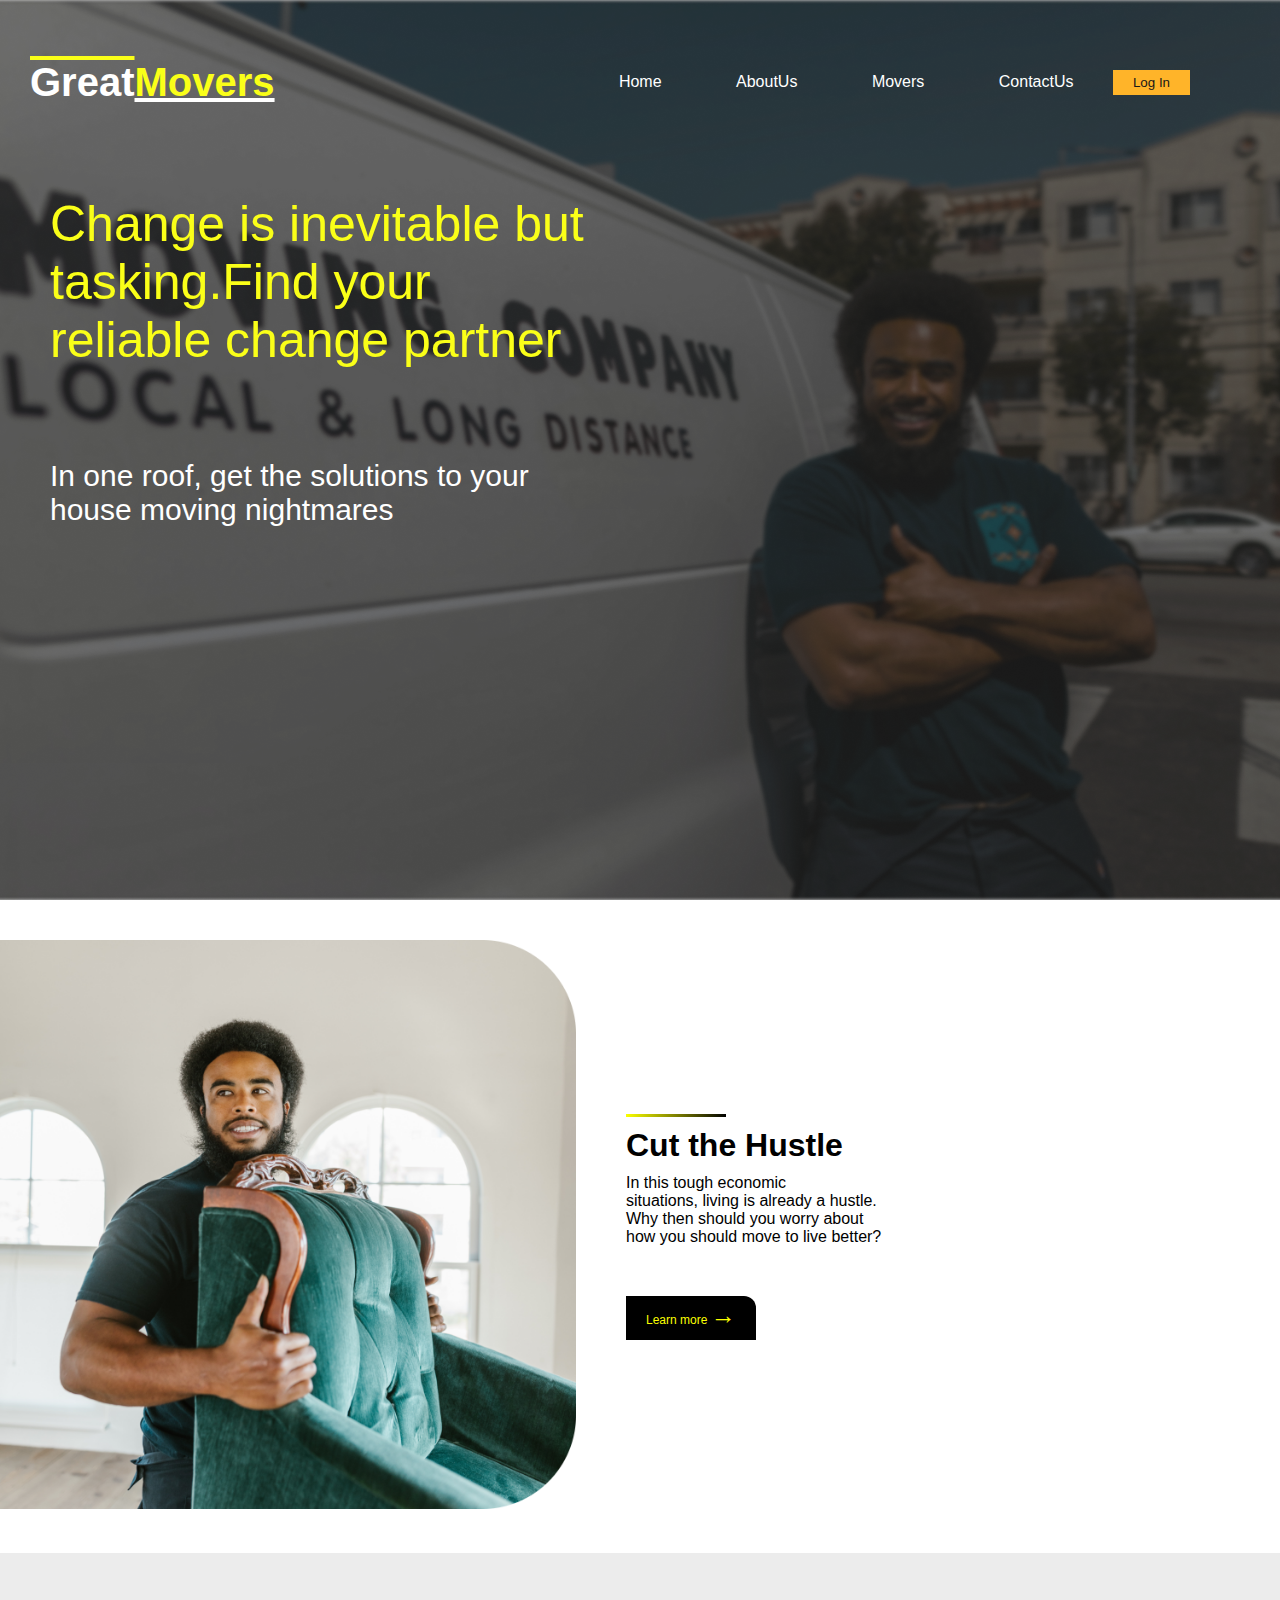
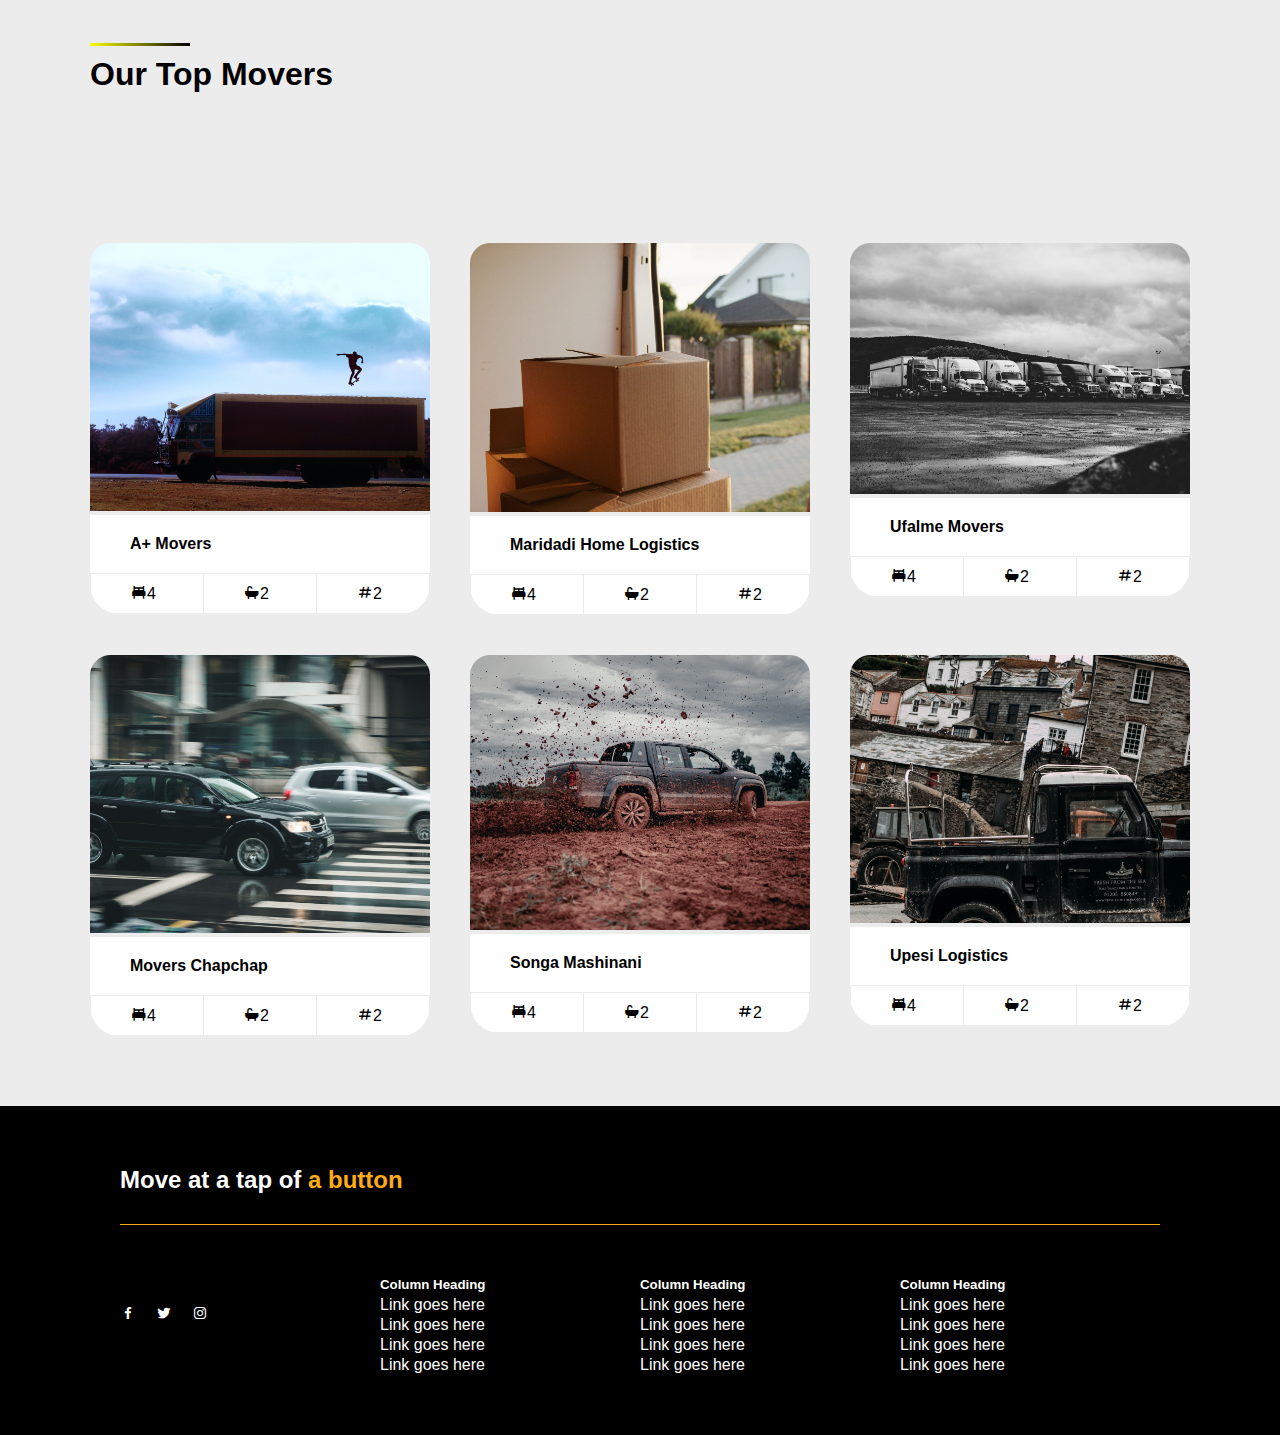
<file: index.html>
<!DOCTYPE html>
<html lang="en">
<head>
    <meta charset="UTF-8">
    <meta http-equiv="X-UA-Compatible" content="IE=edge">
    <meta name="viewport" content="width=device-width, initial-scale=1.0">
    <title>Great Movers</title>
    <!-- link to my css -->

    <link rel="stylesheet" href="./assets/css/styles.css" type="text/css">

    <!-- link to boxicons -->

    <link href='https://unpkg.com/boxicons@2.1.2/css/boxicons.min.css' rel='stylesheet'>

</head>

<body>
    <!-- HeroSection  -->

    <section class="HeroSection">

        <div class="navbar">
              
            <h1 id="yellow"><span id="white">Great</span><span id="move">Movers</span></h1>

                <div class="links">

                    <ul class="line" >
                        <li><a href="#">Home</a></li>
                        <li><a href="movers.html" target="_self">AboutUs</a></li>
                        <li><a href="movers.html" target="_self">Movers</a></li>
                        <li><a href="#Footer">ContactUs</a></li>
                        <button class="navbutton">Log In</button>
                    </ul>
                     
                </div>
              
        </div>

        <div class="HeroText">

            <p  id="yellow">
                Change is inevitable but<br>tasking.Find your<br>reliable change partner
            </p>

            <p class="small"id="white">
                In one roof, get the solutions to your<br>house moving nightmares
            </p>

        </div>

    </section>

    <!-- SecondSection -->

    <div class="SecondSection">

        <div class="firstimg">
            <img src="./assets/images/moving2 1.png">
        </div>

        <div class="text1">
            <hr>

            <h1>Cut the Hustle</h1>

            <p>In this tough economic<br>situations, living is already a hustle.<br>Why then should you worry about<br>how you should move to live better? </p>

            <button><span id="yellow">Learn more <span class="size" >&#8594</span> </span></button>
        </div>

    </div>

    <!--ThirdSection  -->

    <div class="ThirdSection" id="ThirdSection">

        <hr>

        <h1>Our Top Movers</h1>

          <div class="allimages">

               <div class="img">

                  <img src="./assets/images/ehem 1.png"> 

                   <h4>A+ Movers</h4>

                   <table>
                   
                      <tr>

                       <td><i class='bx bxs-bed'></i>4</td>
                       
                       <td><i class='bx bxs-bath' ></i>2</td>

                       <td><i class='bx bx-hash'></i>2</td>

                       
                       
                      </tr>

                   </table>

                   

               </div>

               <div class="img">

                   <img src="./assets/images/wewe 1.png">

                   <h4>Maridadi Home Logistics</h4>

                   <table>

                     <tr>

                       <td><i class='bx bxs-bed'></i>4</td>

                       <td><i class='bx bxs-bath' ></i>2</td>

                       <td><i class='bx bx-hash'></i>2</td>

                       

                      </tr>

                  </table>

               </div>

               <div class="img">

                   <img src="./assets/images/movers 1.png">

                   <h4>Ufalme Movers</h4>

                   <table>

                      <tr>

                       <td><i class='bx bxs-bed'></i>4</td>

                       <td><i class='bx bxs-bath' ></i>2</td>

                       <td><i class='bx bx-hash'></i>2</td>

                      </tr>

                    </table>

               </div>

               <div class="img">

                   <img src="./assets/images/chapchap 1.png">

                   <h4>Movers Chapchap</h4>

                   <table>

                       <tr>
                       <td><i class='bx bxs-bed'></i>4</td>

                       <td><i class='bx bxs-bath' ></i>2</td>

                       <td><i class='bx bx-hash'></i>2</td>

                       

                       </tr>

                    </table>

               </div>

               <div class="img">

                   <img src="./assets/images/mashinani 1.png">

                   <h4>Songa Mashinani</h4>

                   <table>

                       <tr>

                       <td><i class='bx bxs-bed'></i>4</td>

                       <td><i class='bx bxs-bath' ></i>2</td>

                       <td><i class='bx bx-hash'></i>2</td>

                       

                       </tr>

                    </table>

               </div>

               <div class="img">

                   <img src="./assets/images/songa 1.png">

                   <h4>Upesi Logistics</h4>

                   <table>

                      <tr>

                       <td><i class='bx bxs-bed'></i>4</td>

                       <td><i class='bx bxs-bath' ></i>2</td>

                       <td><i class='bx bx-hash'></i>2</td>

                     
                      </tr>

                    </table>

               </div>
               
          </div>
    </div>
    <!-- Footer -->
    <section class="Footer" id="Footer">

        <h2 id="white">Move at a tap of <span>a button</span></h2>

        <hr>

        <div class="contactbox">

            <div class="iconfooter">

                <i class='bx bxl-facebook'></i>

                <i class='bx bxl-twitter'></i>

                <i class='bx bxl-instagram' ></i>

            </div>

                    <div  class="list">
                        <h5>Column Heading</h5>
                        <ul>
                            <li>Link goes here</li>
                            <li>Link goes here</li>
                            <li>Link goes here</li>
                            <li>Link goes here</li>
                        </ul>

                    </div>

                    <div class="list">

                        <h5>Column Heading</h5>

                        <ul>
                            <li>Link goes here</li>
                            <li>Link goes here</li>
                            <li>Link goes here</li>
                            <li>Link goes here</li>
                        </ul>

                    </div>

                    <div class="list">

                        <h5>Column Heading</h5>

                        <ul>
                            <li>Link goes here</li>
                            <li>Link goes here</li>
                            <li>Link goes here</li>
                            <li>Link goes here</li>
                        </ul>

                    </div>
        </div>
        
    </section>

</body>
</html>
</file>
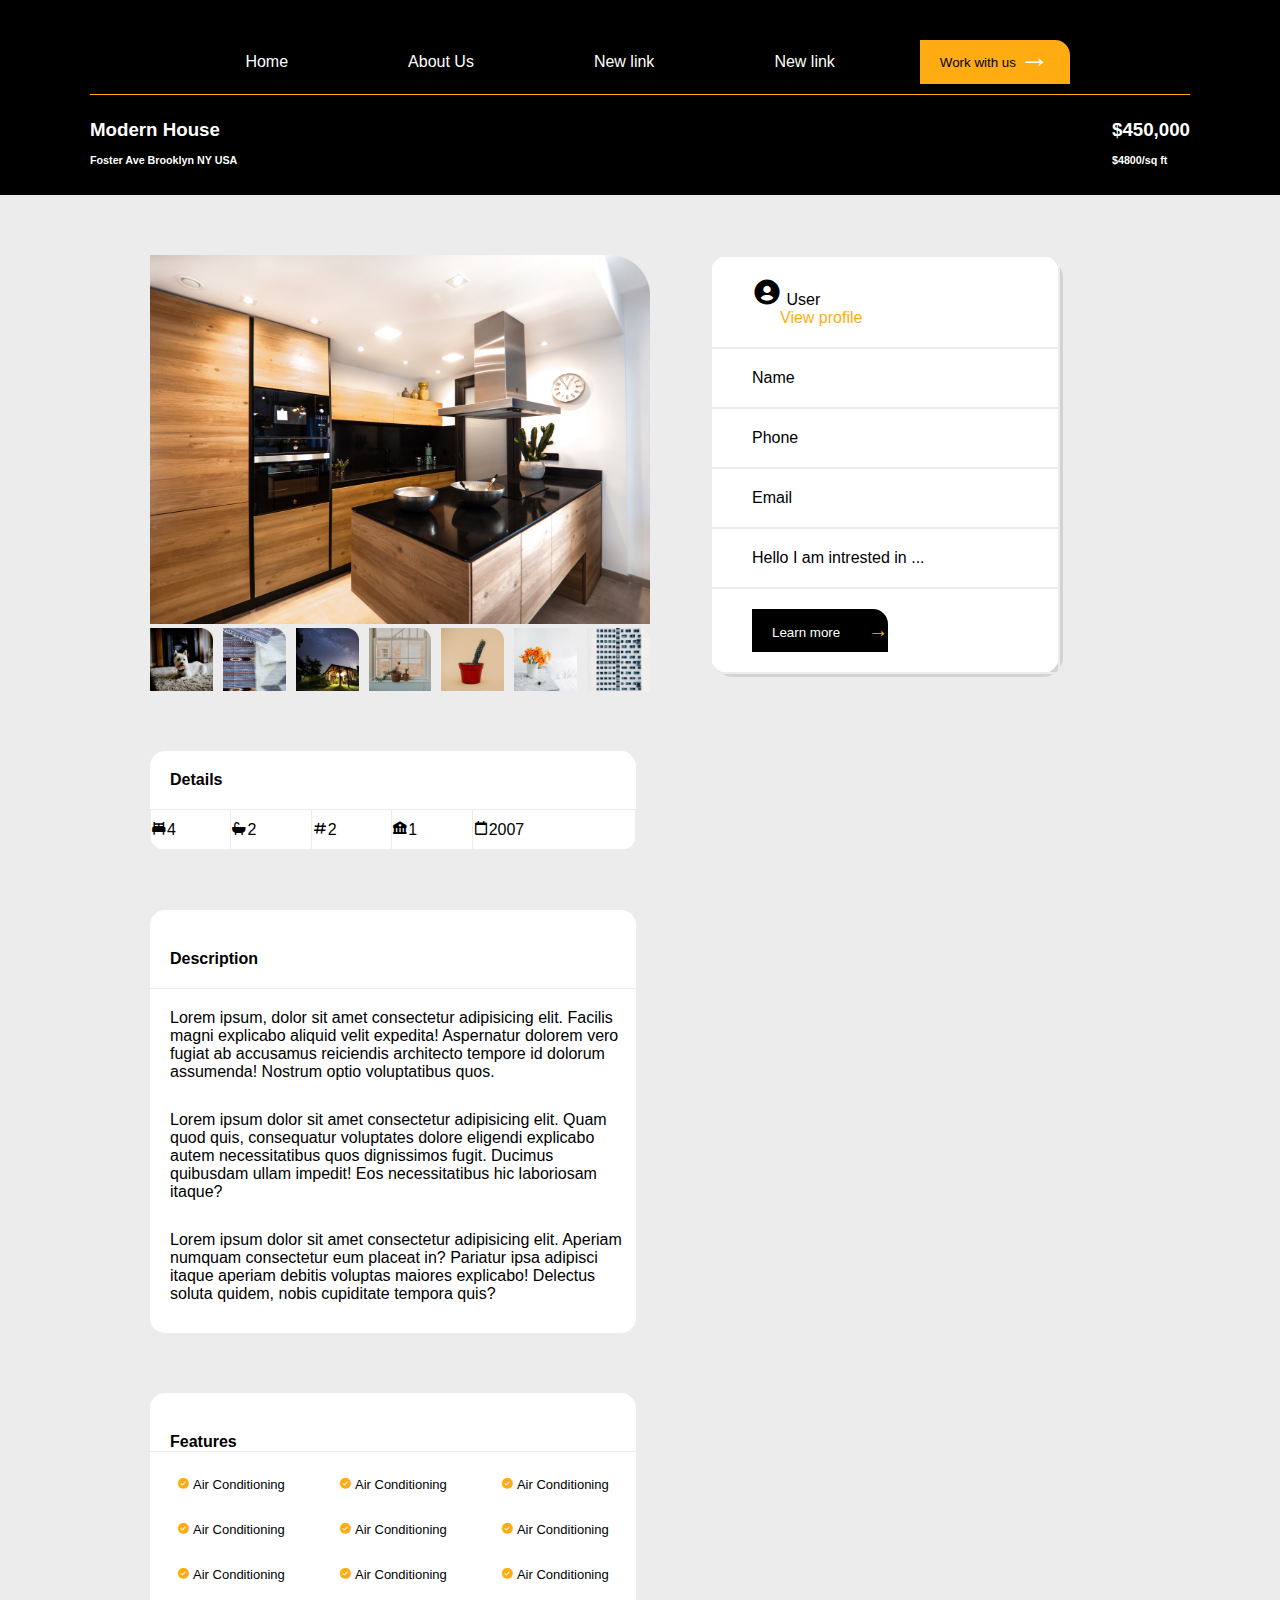
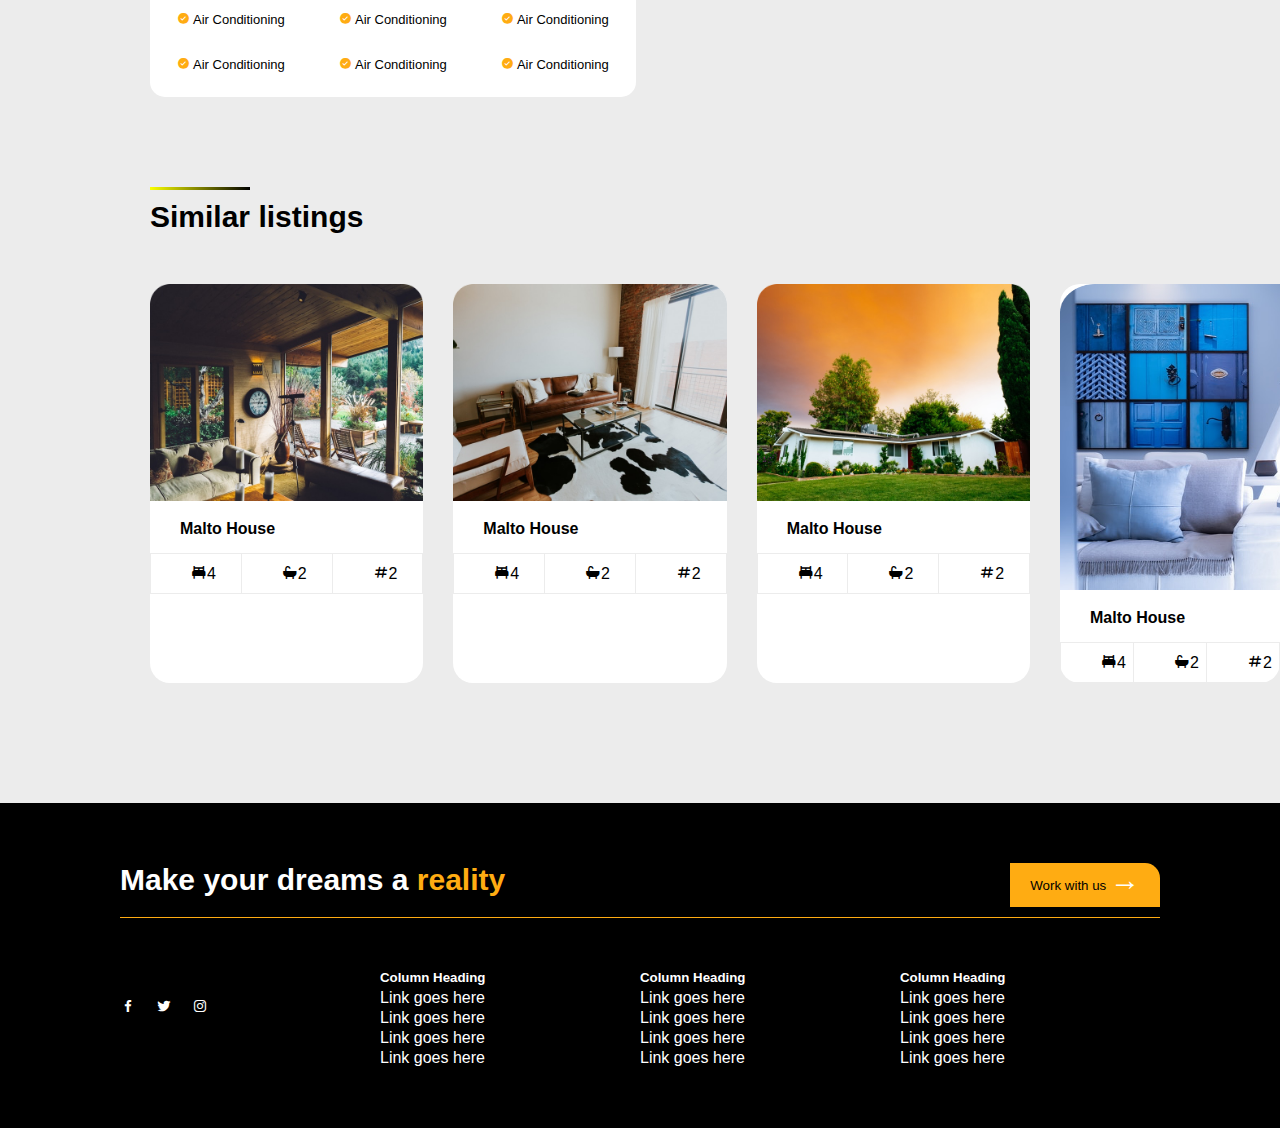
<file: movers.html>
<!DOCTYPE html>
<html lang="en">
<head>
    <meta charset="UTF-8">
    <meta http-equiv="X-UA-Compatible" content="IE=edge">
    <meta name="viewport" content="width=device-width, initial-scale=1.0">
    <title>Great Movers</title>
    <!-- link to my css -->
    <link rel="stylesheet" href="./assets/css/styles.css" type="text/css">

    <!-- link to boxicons -->
    <link href='https://unpkg.com/boxicons@2.1.2/css/boxicons.min.css' rel='stylesheet'>

</head>

<body class="movers">
    <!-- navbar -->
    <section class="nav">

        <ul class="navlinks">
            <li><a href="index.html" target="_self">Home</a></li>
            <li><a href="#">About Us</a></li>
            <li><a href="#">New link</a></li>
            <li><a href="#">New link</a></li>
            <button class="button">Work with us <span>&#8594</span></button>
        </ul>

        <hr>

        <div class="titles">

            <div class="title1">

               <h3 >Modern House</h3>
               <h6 >Foster Ave Brooklyn NY USA</h6>

            </div>

            <div class="title2">

                <h3 >  $450,000</h3>
                <h6 >  $4800/sq ft</h6>

             </div>
            
        </div>

    </section>

    <!-- herosection -->

    <section class="herosection">

        <div class="heroimages">

                <div class="bigimg">

                   <img src="assets/images/Property House.png" alt="Propertyhouse">

                </div>
            
                <div class="smallimg">

                   <img src="assets/images/Rectangle.png" alt="">

                   <img src="assets/images/Rectangle-1.png" alt="">

                   <img src="assets/images/Rectangle-2.png" alt="">

                   <img src="assets/images/Rectangle-3.png" alt="">

                   <img src="assets/images/Rectangle-4.png" alt="">

                   <img src="assets/images/Rectangle-5.png" alt="">

                   <img src="assets/images/Rectangle-6.png" alt="">

            </div>

        </div>


        <div class="hero-card">
             <table class="herocard">

                 <tr><td><i class='bx bxs-user-circle'></i> User<br><span>View profile</span></td></tr>

                 <tr><td>Name</td></tr>

                 <tr><td>Phone</td></tr>

                 <tr><td>Email</td></tr>

                 <tr><td>Hello I am intrested in ...</td></tr>

                 <tr><td><button>Learn more<span>&#8594</span></button></td></tr>
             </table>

        </div>
    </section>

    <!-- AboutUs -->

    <section class="AboutUs">

        <div class="Details">
            <h4>Details</h4>

        <table class="details">
        
            <tr>

                <td><i class='bx bxs-bed'></i>4</td>

                <td><i class='bx bxs-bath'></i>2</td>

                <td><i class='bx bx-hash'></i>2</td>

                <td><i class='bx bxs-bank'></i>1</td>

                <td><i class='bx bx-calendar-alt'></i>2007</td>

            </tr>

        </table>

        </div>

        <div class="description">

            <h4>Description</h4>

            <hr>

            <p>Lorem ipsum, dolor sit amet consectetur adipisicing elit. Facilis magni explicabo aliquid velit expedita! Aspernatur dolorem vero fugiat ab accusamus reiciendis architecto tempore id dolorum assumenda! Nostrum optio voluptatibus quos.</p>

            <p>Lorem ipsum dolor sit amet consectetur adipisicing elit. Quam quod quis, consequatur voluptates dolore eligendi explicabo autem necessitatibus quos dignissimos fugit. Ducimus quibusdam ullam impedit! Eos necessitatibus hic laboriosam itaque?</p>

            <p>Lorem ipsum dolor sit amet consectetur adipisicing elit. Aperiam numquam consectetur eum placeat in? Pariatur ipsa adipisci itaque aperiam debitis voluptas maiores explicabo! Delectus soluta quidem, nobis cupiditate tempora quis?</p>

        </div>

        <div class="features">

            <h4>Features</h4>

            <hr>

            <ul>

                <li><i class='bx bxs-check-circle'></i> Air Conditioning </li>

                <li><i class='bx bxs-check-circle'></i> Air Conditioning</li>

                <li><i class='bx bxs-check-circle'></i> Air Conditioning</li>

            </ul>

            <ul>

                <li><i class='bx bxs-check-circle'></i> Air Conditioning </li>

                <li><i class='bx bxs-check-circle'></i> Air Conditioning</li>

                <li><i class='bx bxs-check-circle'></i> Air Conditioning</li>

            </ul>

            <ul>

                <li><i class='bx bxs-check-circle'></i> Air Conditioning </li>

                <li><i class='bx bxs-check-circle'></i> Air Conditioning</li>

                <li><i class='bx bxs-check-circle'></i> Air Conditioning</li>

            </ul>

            <ul>

                <li><i class='bx bxs-check-circle'></i> Air Conditioning </li>

                <li><i class='bx bxs-check-circle'></i> Air Conditioning</li>

                <li><i class='bx bxs-check-circle'></i> Air Conditioning</li>

            </ul>

            <ul>

                <li><i class='bx bxs-check-circle'></i> Air Conditioning </li>

                <li><i class='bx bxs-check-circle'></i> Air Conditioning</li>

                <li><i class='bx bxs-check-circle'></i> Air Conditioning</li>

            </ul>


        </div>
        
        <hr>

        <h2>Similar listings</h2>

        <div class="aboutusimg">

            <div class="about">

                <img src="assets/images/Rectangle-7.png" alt="">

                <h4>Malto House</h4>

                <table>

                    <tr>

                     <td><i class='bx bxs-bed'></i>4</td>

                     <td><i class='bx bxs-bath' ></i>2</td>

                     <td><i class='bx bx-hash'></i>2</td>

                    </tr>

                  </table>
            </div>

            <div class="about">

                <img src="assets/images/Rectangle-8.png" alt="">

                <h4>Malto House</h4>

                <table>

                    <tr>

                     <td><i class='bx bxs-bed'></i>4</td>

                     <td><i class='bx bxs-bath' ></i>2</td>

                     <td><i class='bx bx-hash'></i>2</td>

                    </tr>

                  </table>
            </div>

            <div class="about">

                <img src="assets/images/Rectangle-9.png" alt="">

                <h4>Malto House</h4>

                <table>

                    <tr>

                     <td><i class='bx bxs-bed'></i>4</td>

                     <td><i class='bx bxs-bath' ></i>2</td>

                     <td><i class='bx bx-hash'></i>2</td>

                    </tr>

                  </table>
            </div>

            <div class="about">

                <img id="aboutimg4"src="assets/images/Rectangle-10.png" alt="">

                <h4>Malto House</h4>

                <table>

                    <tr>

                     <td><i class='bx bxs-bed'></i>4</td>

                     <td><i class='bx bxs-bath' ></i>2</td>

                     <td><i class='bx bx-hash'></i>2</td>

                    </tr>

                  </table>
            </div>

        </div>
    </section>

    <!-- footer -->
    <section class="Footer" id="Footer">
          
        <div class="footerbutton">
    
          <h2 id="white">Make your dreams a <span> reality</span></h2>

          <button class="button">Work with us <span>&#8594</span></button>
        </div>

        <hr>

        <div class="contactbox">

            <div class="iconfooter">

                <i class='bx bxl-facebook'></i>

                <i class='bx bxl-twitter'></i>

                <i class='bx bxl-instagram' ></i>

            </div>

                    <div  class="list">
                        <h5>Column Heading</h5>
                        <ul>
                            <li>Link goes here</li>
                            <li>Link goes here</li>
                            <li>Link goes here</li>
                            <li>Link goes here</li>
                        </ul>

                    </div>

                    <div class="list">

                        <h5>Column Heading</h5>

                        <ul>
                            <li>Link goes here</li>
                            <li>Link goes here</li>
                            <li>Link goes here</li>
                            <li>Link goes here</li>
                        </ul>

                    </div>

                    <div class="list">

                        <h5>Column Heading</h5>

                        <ul>
                            <li>Link goes here</li>
                            <li>Link goes here</li>
                            <li>Link goes here</li>
                            <li>Link goes here</li>
                        </ul>

                    </div>
        </div>
        
    </section>

</body>
</html>
</file>
<file: assets/css/styles.css>
*{
    padding: 0;
    margin: 0;
    list-style: none;
    box-sizing: border-box;
    text-decoration: none;
    font-family: 'Poppins', sans-serif;
   
}
.HeroSection{
    background: url("../images/moving\ 1.png");
    background-size: cover;
    background-repeat: no-repeat;
    background-position: center center;
    height: 100vh ; 
    /* height: 100%; */
    opacity: 0.9; 
}
/* responsiveness of herosection */
@media only screen and (max-width: 593px){
    .HeroSection{
      height: 100%;
    
    }
}
@media only screen and (max-width: 699px){
     ul .line{
      padding-right: 5px;
    
    }
}
@media only screen and (max-width: 699px){
    .navbar{
     padding-right: 5px;
   
   }
}
@media only screen and (max-width: 547px){
    .HeroText > #yellow{
     font-size: 40px;
   
   }
}
@media only screen and (max-width: 490px){
    .HeroText > p.small{
     font-size: 25px;
   
   }
}

@media only screen and (max-width: 493px){
    button.navbutton{
     margin-left: 40px;
   
   }
}
.navbar {
    display: flex;
    padding-top: 60px;
    padding-right: 40px;
    justify-content: space-between;
    align-items: center;
}
#yellow{
    color: #FAFF00;
}
#white{
    color: white;
    
}

ul.line{
    padding-right: 50px;
}
ul.line li{
    display: inline-block;
}
    

button.navbutton{
    padding-top: 5px;
    padding-right: 20px;
    padding-bottom: 5px;
    padding-left: 20px;
    background-color: #FFAC12;
    border: none;
    cursor: pointer;
    transition: all 0.3s ease 0s;
    
}   
button.navbutton:hover{
    background-color: black;
    color: #FFAC12;

}
.HeroText > p{
    padding-top: 90px;
    padding-left: 50px;
    font-size: 50px;

}
h1{
    padding-left: 30px;
}
.HeroText >p.small{
    font-size: 30px;
}
.navbar >h1{
    font-size: 40px;
    
}
.navbar >h1 > span#white{
    text-decoration: overline #FAFF00;
}
.navbar >h1 > span#move{
    text-decoration: underline #fff;
    

}
.links > .line > li> a{
    color: white;
    padding: 35px;
    transition: all 0.3s ease 0s;
}
.links > .line > li> a:hover{
    color: #FFAC12;
}
/* responsiveness for navbar */
@media only screen and (max-width: 943px){
    .links > .line > li> a{
      padding: 25px;
    
    }
}
@media only screen and (max-width: 861px){
    .links > .line > li> a{
      padding: 15px;
    
    }
}
@media only screen and (max-width: 777px){
    .links > .line > li> a{
      padding: 5px;
    
    }
}


/* SecondSection */

.SecondSection{
    display: grid;
    grid-template-columns:repeat(2,1fr);
    padding-top: 40px;
    width: 90%;
}
.firstimg{
    width: 100%;
}
.firstimg img{
    width: 100%;
}
.text1{
    padding: 50px;
    margin-top: auto;
    margin-bottom: auto;
}

.text1 > h1 {
    padding: 10px 0 10px 0;
}

.text1 > hr{
    height: 3px;
    width: 100px;
    background-image: linear-gradient(to right, #FAFF00 ,black);
    border: none;
}
.text1 > button{
    background-color: black;
    border-radius: 0 12px 0 0;
    border: none;
    padding: 5px 20px 10px 20px;
    margin-top: 50px;
}
.text1 > button > span#yellow > span.size{
    font-size: 25px;

}
.text1 > button > span#yellow {
    font-size: 12px;
} 
/* responsiveness of the second section */

@media only screen and (max-width: 718px){
    .text1 button{
      margin-top: 10px;
    
    }
}
@media only screen and (max-width: 777px){
    .text1 button{
      margin-top: 30px;
    
    }
}
@media only screen and (max-width: 604px){
    .text1 button{
      margin-top: 5px;
      
    }
}
@media only screen and (max-width: 515px){
    .text1 button{
      padding: 3px 10px 5px 10px;
    
    }
}
@media only screen and (max-width: 718px){
    .text1 {
      padding: 20px;
    
    }
}
@media only screen and (max-width: 604px){
    .text1 {
      padding: 10px;
    
    }
}
@media only screen and (max-width: 572px){
    .text1 h1{
      padding: 3px 0 3px 0;
      font-size: 20px;
    }
}
@media only screen and (max-width: 572px){
    .text1 p{
      font-size: 15px;
    }
}
/* ThirdSection */

.ThirdSection{
    background-color: #ECECEC;
    margin: 40px 0 0 0;
    padding: 90px 90px 70px 90px;
}
.ThirdSection > hr{
    height: 3px;
    width: 100px;
    background-image: linear-gradient(to right, #FAFF00 ,black);
    border: none;
}
.ThirdSection >h1{
    padding: 10px 0 150px 0;
}
.allimages{
display: grid;
/* grid-template-columns: repeat(3,2fr); */
grid-template-columns: repeat(auto-fit, minmax(300px, auto));
gap: 40px;

border: none;
}
.allimages{
    width: 100%;
    
}

.allimages img{
    width: 100%;
}
.allimages > .img >h4{
    padding: 20px 0 20px 40px;
    background-color: white;
    
}
.img >table{
    padding: 10px;
    border: 1px solid #ECECEC;
    border-collapse: collapse;
    margin: 0;
    width: 100%;
    background-color: white;
    border-radius: 0 0 30px 30px;
}

.img table tr td{
    padding: 10px 0 10px 40px ;
    border: 1px solid #ECECEC;
    border-collapse: collapse;

}

/* Footer */
.Footer{
    padding: 60px 120px 60px 120px;
    background-color: black;
    display: grid;
}
.Footer > h2 >span{
    color: #FFAC12;
}
.Footer > h2{
    padding: 0 0 30px 0;
}
.Footer > hr{
    height: 1px;
    background-color: #FFAC12;
    border: none;
}
.contactbox{
    display: grid;
    grid-template-columns: repeat(auto-fit, minmax(200px, auto ));
}
.list{
    color: #fff;
    margin-top: 50px;
    line-height: 20px;

}

.iconfooter{
    display: flex ;
    color: #fff; 
    margin-top: 80px; 
    gap: 20px;
}
/* movers.html */

/* navbar */
.nav{
    background-color: black;
    padding: 40px 90px 20px 90px;
}
.navlinks{
    display: flex;
    justify-content: center;
    gap: 50px;
    color: white;
    padding: 0 0 10px 0;
    align-items: center;
}

.navlinks > button{
    background-color: #FFAC12;
    padding: 0 20px 10px 20px;
    border: none;
    border-radius: 0 15px 0 0;
}
.titles{
    color: #fff;
    display: flex;
    justify-content: space-between;
    line-height: 30px;
    padding: 20px 0 0 0;
}
.nav  hr {
    background-color: #FFAC12;
    border: none;
    height: 1px;
}
.nav .navlinks button span {
    color: #fff;
    font-size: 30px;

}
.navlinks > li > a {
    color: white;
    padding: 35px;
    transition: all 0.3s ease 0s;

}
.navlinks > li > a:hover{
    color: #FFAC12;
}
/* responsiveness of navbar */
@media only screen and (max-width: 1041px){
    .navlinks{
      gap: 30px;
    }
}

@media only screen and (max-width: 889px){
    .navlinks{
      gap: 3px;
    }
}
@media only screen and (max-width: 860px){
    .navlinks > button{
      padding: 1px 10px 5px 5px;
      border-radius: 0 10px 0 0;
    }
}
@media only screen and (max-width: 826px){
    .nav .navlinks button span{
      font-size: 20px;
    }
}
@media only screen and (max-width: 820px){
    .navlinks > li > a{
      padding: 20px;
    }
}
@media only screen and (max-width: 686px){
    .navlinks > li > a{
      padding: 10px;
    }
}
@media only screen and (max-width: 689px){
    .nav{
      padding: 40px 50x 20px 50px;
    }
}
@media only screen and (max-width: 620px){
    .nav{
      padding: 40px 25px 20px 25px;
    }
}



/* herosection */
 
.herosection{
    display: grid;
    grid-template-columns: repeat(2, 1fr);
    padding: 60px 90px 0 200px ;
    background-color: #ECECEC;
    gap: 60px;
}

 .bigimg {
    width: 100%;
}
.bigimg img {
    width: 100%;
}
.smallimg{
    display: grid;
    grid-template-columns: repeat(7, 1fr);
    gap: 10px;
}
.smallimg img {
    width: 100%;
}
.herocard{
    padding: 10px 10px 20px 30px;
    border: none;
    border-collapse: collapse;
    margin: 0;
    background-color: white;
    border-radius: 20px 20px 20px 20px;
    box-shadow:3px 3px 0 0 lightgray ;
    width: 70%;
}
.herocard td {
    padding: 20px 80px 20px 40px ;
    border: 2px solid #ECECEC;
    border-collapse: collapse;

}
.herocard td span{
    color: #FFAC12;
    padding-left: 28px;
}
.herocard td i{
    font-size: 30px;
    
}
.herocard td button{
    background-color: black;
    color: #fff;
    border: none;
    padding:10px 0 10px 20px ;
    border-radius: 0 15px 0 0;
}
.herocard td button span{
    font-size: 20px;
   
}
/* responsiveness of the hero section */
@media only screen and (max-width: 1305px){
    .herosection{
      padding: 60px 70px 0 150px;
    }
}
@media only screen and (max-width: 1231px){
    .herocard{
      width: 60%;
    }
}
@media only screen and (max-width: 1240px){
    .herocard tr td{
      padding: 15px 0 15px 30px;
    
    }
}
@media only screen and (max-width: 1100px){
    .herocard tr td{
      padding: 10px 0 10px 20px;
    
    }
}
@media only screen and (max-width: 986px){
    .herosection{
      padding: 60px 0 40px 100px;
    
    }
}
@media only screen and (max-width: 849px){
    .herosection{
      padding: 60px 0 40px 30px;
    
    }
}
@media only screen and (max-width: 784px){
    .herosection{
      gap: 20px;
    
    }
}
@media only screen and (max-width: 986px){
    .herocard td button{
      padding: 3px 0 3px 8px;
      border-radius: 0 10px 0 0;
    
    }
}
@media only screen and (max-width: 750px){
    .herocard td i{
      font-size: 20px;
    }
}
@media only screen and (max-width: 986px){
    .herosection{
      padding: 60px 30px 3px 60px;
    
    }
}
@media only screen and (max-width: 760px){
    .bigimg img{
      width: 120%;
    }
}
@media only screen and (max-width: 760px){
    .smallimg img{
      width: 120%;
    
    }
}
@media only screen and (max-width: 760px){
    .herosection{
      gap: 80px;
    
    }
}
@media only screen and (max-width: 720px){
    .herocard{
      width: 90%;
    
    }
}
@media only screen and (max-width: 694px){
    .heroimages{
      width: 120%;
      padding-right: 20px;
    
    }
}
@media only screen and (max-width: 645px){
    .heroimages{
      width: 130%;
      padding-right: 20px;
    
    }
}
@media only screen and (max-width: 602px){
    .heroimages{
      width: 140%;
      padding-right: 50px;
    
    }
}
@media only screen and (max-width: 608px){
    
    .herocard tr td {
        padding: 5px 0 5px 5px;
    }
}
@media only screen and (max-width: 608px){
    .heroimages{
      padding-right: 60px;
    
    }
}
@media only screen and (max-width: 551px){
    .heroimages{
      width: 140%;
      padding-right: 30px;
    
    }
}
@media only screen and (max-width: 540px){
    .herosection{
      padding: 60px 20px 0 20px;
      gap: 110px;
      
    }
}
@media only screen and (max-width: 540px){
    .herocard{
      padding: 1px 0 1px 1px;
      width: 82%;
    
    }
}
@media only screen and (max-width: 517px){
    .her0card td i{
      font-size: 8px;
    
    }
}

@media only screen and (max-width: 517px){
    .herocard{
      width: 100%;
    }
}
/* AboutUs */

.AboutUs{
    padding: 60px 0 20px 200px ;
    background-color: #ECECEC;
}
.Details{
    width: 43%;
    border-radius: 15px 15px 15px 15px ;
    background-color: #fff;
    border: none;
}
.Details h4{
    padding: 20px 0 20px 20px;
}
.details{
    border: 1px solid #ECECEC;
    border-collapse: collapse;
    margin-right: 380px;
    width: 100%;
}
.details  td {
    padding: 10px 0 10px 0 ;
    border: 1px solid #ECECEC;
    border-collapse: collapse;
    
}
.description{
    background-color: #fff;
    width: 43%;
    border-radius: 15px 15px 15px 15px ;
    margin-top: 60px;
    padding: 20px 0 20px 0;
}
.description h4{
    padding: 20px 0 20px 20px;
}
.description hr{
    height: 1px ;
    border: none;
    background-color: #ECECEC;
}
.description p {
    padding: 20px 10px 10px 20px;
}
.features{
    background-color: #fff;
    border-radius: 15px 15px 15px 15px ;
    margin-top: 60px;
    padding: 20px 0 20px 0;
    width: 43%;
}
.features ul {
    display: flex;
    justify-content: space-around;
    line-height: 25px;
    padding-top: 20px;
    font-size: 13px;
}
.features h4{
    padding: 20px 0 0 20px;
}
.features hr{
    height: 1px ;
    border: none;
    background-color: #ECECEC;
    
}
.features i {
    color: #FFAC12;
}
.AboutUs > hr {
    height: 3px;
    width: 100px;
    background-image: linear-gradient(to right, #FAFF00 ,black);
    border: none;
    margin-top: 90px;
}
.AboutUs h2{
    font-size: 30px;
    padding: 10px 0 10px 0;
}
.aboutusimg{
    display: grid;
    /* grid-template-columns: repeat(4, 1fr); */
    grid-template-columns: repeat(auto-fit, minmax(220px, auto));
    gap: 30px;
    margin-top: 40px;
    padding-bottom: 100px;
    width: 100%;
    
}
.aboutusimg img{
    width: 100%;  
}
#aboutimg4{
    height: 34vh;
}
.about{
    background-color:white;
    border-radius: 20px 20px 20px 20px;
}
.about table{
    padding: 10px;
    border: 1px solid #ECECEC;
    border-collapse: collapse;
    margin: 0;
    width: 100%;
    background-color: white;
    border-radius: 0 0 30px 30px;
}
.about table tr td{
    padding: 10px 0 10px 40px ;
    border: 1px solid #ECECEC;
    border-collapse: collapse;
}
.about h4{
    padding: 15px 0 15px 30px;
}

/* responsiveness of about us section */

@media only screen and (max-width: 1289px){
    .AboutUs{
      padding: 60px 0 20px 150px;
    }
}
@media only screen and (max-width: 974px){
    .AboutUs{
     padding: 60px 0 20px 60px;
    }
}
@media only screen and (max-width: 779px){
    .Details{
      width: 46%; 
    }
}
@media only screen and (max-width: 779px){
    .description{
        width: 46%; 
    }
}
@media only screen and (max-width: 779px){
    .features{
        width: 46%;
    }
}
@media only screen and (max-width: 750px){
    .features ul{
       line-height: 15px; 
    }
}
@media only screen and (max-width: 512px){
    .features{
        width: 50%;
    }
}
@media only screen and (max-width: 540px){
    .AboutUs{
        padding: 60px 0 20px 20px ;
    }
}
@media only screen and (max-width: 563px){
    .Details{
        width: 55%;
    }
}
@media only screen and (max-width: 563px){
    .description{
        width: 55% ;
    }
}
@media only screen and (max-width: 563px){
    .features{
        width: 55%;
    }
}
@media only screen and (max-width: 1140px){
    #aboutimg4 {
        height: 23vh;
    }
}
@media only screen and (max-width: 1114px){
    #aboutimg4 {
        height: 30vh;
    }
}
@media only screen and (max-width: 865px){
    #aboutimg4 {
        height: 26vh;
    }
}
@media only screen and (max-width: 763px){
    #aboutimg4 {
        height: 34vh;
    }
}
@media only screen and (max-width: 680px){
    #aboutimg4 {
        height: 28vh;
    }
}
@media only screen and (max-width: 540px){
    #aboutimg4 {
        height: 26vh;
    }
}
@media only screen and (max-width: 490px){
    #aboutimg4 {
        height: 45vh;
    }
}



/* footer */

.footerbutton{
    display: flex;
    justify-content: space-between;
    margin-bottom: 10px;
}
.footerbutton h2{
    font-size: 30px;
    margin-bottom: 10px;
}
.footerbutton h2 span {
    color: #FFAC12;
}
.footerbutton button{
    background-color: #FFAC12;
    padding: 0 20px 10px 20px;
    border: none;
    border-radius: 0 15px 0 0;
}
.footerbutton button span{
    color: #fff;
    font-size: 30px;
}

/* Responsiveness of footer */

@media only screen and (max-width: 1049px){
    .Footer {
        padding: 60px 80px 60px 80px;
    }
}
@media only screen and (max-width: 974px){
    .Footer {
        padding: 60px 40px 60px 40px;
    }
}
@media only screen and (max-width: 609px){
    .footerbutton h2{
        font-size: 25px;
    }
}
@media only screen and (max-width: 609px){
    .footerbutton button {
        padding: 0 5px 5px 5px;
    }
}
@media only screen and (max-width: 503px){
    .footerbutton button span {
        font-size: 18px;
    }
}
</file>
